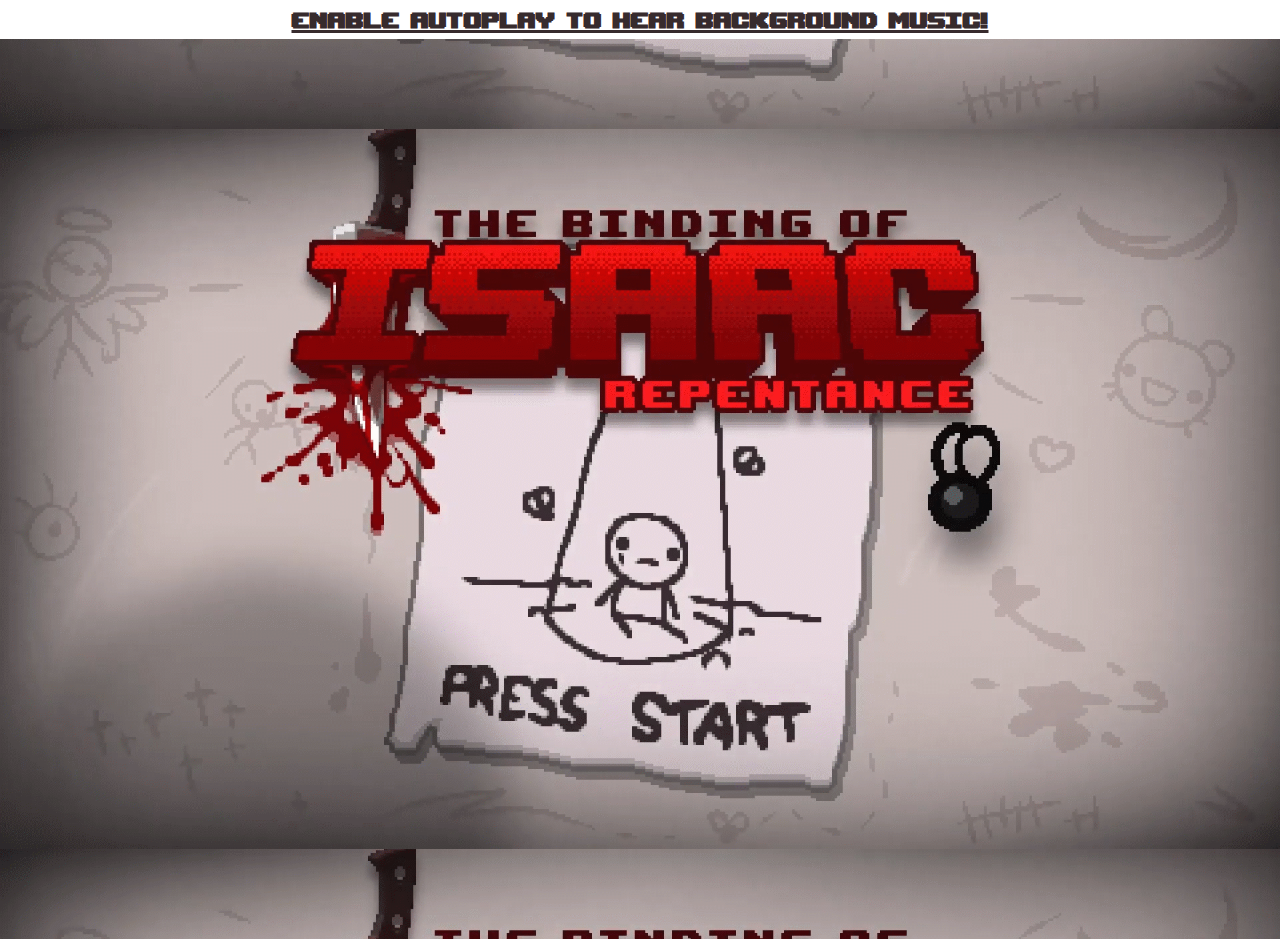
<file: index.html>
<!DOCTYPE html>
<html lang="en">

<head>
    <meta charset="UTF-8">
    <meta name="viewport" content="width=device-width, initial-scale=1.0">

    <link rel="stylesheet" href="resources/styles/index.css">
    <link rel="stylesheet" href="resources/styles/flickity.css">
    <link rel="icon" href="resources/images/characters/Untitled.png">

    <audio id="menu-music" src="resources/sfx/rep_menu_theme.mp3" loop></audio>
    <audio id="menu-sfx" src="resources/sfx/menu_flip/menu_flip.m4a"></audio>
    <audio id="select-left" src="resources/sfx/character_select_left.mp3"></audio>
    <audio id="select-right" src="resources/sfx/character_select_right.mp3"></audio>

    <title>The Binding of Isaac: Encyclopedia</title>
</head>

<body>
    <h1 id="audio-warning" style="display: none;">ENABLE AUTOPLAY TO HEAR BACKGROUND MUSIC!</h1>

    <div class="carousel-container">
        <div class="carousel" id="carousel">

            <div class="menu" id="carousel-item"></div>
            <div class="gallery js-flickity" id="carousel-item">
                <div class="gallery-cell">
                    <ul>
                        <li onclick="window.location='pages/isaac.html'">
                            <div class="top">
                                <div class="name-tag">
                                    <img class="name-tag" src="resources/images/name_tags/Layer1.png" alt="">
                                </div>
                                <div class="image">
                                    <img class="char-port" src="resources/images/characters/Transition_Isaac_webp.png"
                                        alt="">
                                </div>
                            </div>
                            <div class="content">
                                <div class="game">
                                    <h1>Game</h1>
                                    <img class="item-ico" alt="Full red heart"
                                        src="resources/images/misc_items/HUD_heart_red_full_webp.png"><img
                                        class="item-ico" alt="Full red heart"
                                        src="resources/images/misc_items/HUD_heart_red_full_webp.png"><img
                                        class="item-ico" alt="Full red heart"
                                        src="resources/images/misc_items/HUD_heart_red_full_webp.png"><img
                                        alt="Full red heart" src="resources/images/misc_items/Bomb_webp.png">

                                    <p>Items: The D6<img class="item-ico"
                                            src="resources/images/items/Objeto_El_D6_webp.png">
                                    </p>

                                    <p style="margin-top: 10px;">Notable unlocks:</p>
                                    <img class="item-ico" alt="Full red heart"
                                        src="resources/images/notable_unlocks/Achievement_Mom's_Knife_icon_webp.png">
                                    <img class="item-ico" alt="Full red heart"
                                        src="resources/images/notable_unlocks/Achievement_Missing_Poster_icon_webp.png">
                                    <img class="item-ico" alt="Full red heart"
                                        src="resources/images/notable_unlocks/Achievement_The_D20_icon_webp.png">
                                    <img class="item-ico" alt="Full red heart"
                                        src="resources/images/notable_unlocks/Achievement_D_Infinity_icon_webp.png">
                                    <h1 style="margin-top: 10px;">Lore</h1>
                                    <p>"The Binding"<br>Genesis 22 of the Hebrew Bible</p>
                                </div>
                            </div>
                        </li>
                        <li onclick="window.location='pages/maggy.html'">
                            <div class="top">
                                <div class="name-tag">
                                    <img class="name-tag" src="resources/images/name_tags/maggy.png" alt="">
                                </div>
                                <div class="image">
                                    <img class="char-port"
                                        src="resources/images/characters/Transition_Magdalene_webp.png" alt="">
                                </div>
                            </div>
                            <div class="content">
                                <div class="game">
                                    <h1>Game</h1>
                                    <img class="item-ico" alt="Full red heart"
                                        src="resources/images/misc_items/HUD_heart_red_full_webp.png"><img class="item-ico" alt="Full red heart"
                                        src="resources/images/misc_items/HUD_heart_red_full_webp.png"><img class="item-ico" alt="Full red heart"
                                        src="resources/images/misc_items/HUD_heart_red_full_webp.png"><img class="item-ico" alt="Full red heart"
                                        src="resources/images/misc_items/HUD_heart_red_full_webp.png"><img class="item-ico" alt="Pills"
                                        src="resources/images/misc_items/BlueBlue_webp.png">

                                    <p>Items: Yum Heart<img class="item-ico"
                                            src="resources/images/items/Yum_Heart_Icon_webp.png">
                                    </p>

                                    <p style="margin-top: 10px;">Notable unlocks:</p>
                                    <img class="item-ico" alt="Full red heart"
                                        src="resources/images/notable_unlocks/Achievement_Candy_Heart_icon_webp.png">
                                    <img class="item-ico" alt="Full red heart"
                                        src="resources/images/notable_unlocks/Achievement_Eucharist_icon_webp.png">
                                    <img class="item-ico" alt="Full red heart"
                                        src="resources/images/notable_unlocks/Achievement_Glyph_of_Balance_icon_webp.png">
                                    <img class="item-ico" alt="Full red heart"
                                        src="resources/images/notable_unlocks/Achievement_Censer_icon_webp.png">
                                    <img class="item-ico" alt="Full red heart"
                                        src="resources/images/notable_unlocks/Achievement_Maggy's_Bow_icon_webp.png">
                                    <h1 style="margin-top: 10px;">Lore</h1>
                                    <p>Mary Magdalene, one of Jesus' followers</p>
                                </div>
                            </div>
                        </li>
                        <li onclick="window.location='pages/cain.html'">
                            <div class="top">
                                <div class="name-tag">
                                    <img class="name-tag" src="resources/images/name_tags/cain.png" alt="">
                                </div>
                                <div class="image">
                                    <img class="char-port" src="resources/images/characters/Transition_Cain_webp.png"
                                        alt="">
                                </div>
                            </div>
                            <div class="content">
                                <div class="game">
                                    <h1>Game</h1>
                                    <img class="item-ico" alt="Full red heart"
                                        src="resources/images/misc_items/HUD_heart_red_full_webp.png"><img class="item-ico" alt="Full red heart"
                                        src="resources/images/misc_items/HUD_heart_red_full_webp.png"><img class="item-ico" src="resources/images/misc_items/Key_webp.png">

                                    <p>Items: Lucky foot<img class="item-ico"
                                            src="resources/images/items/Lucky_Foot_Icon_webp.png">,
                                        Paper Clip<img class="item-ico" src="resources/images/items/paperclip.png">
                                    </p>

                                    <p style="margin-top: 10px;">Notable unlocks:</p>
                                    <img class="item-ico" alt="Full red heart"
                                        src="resources/images/notable_unlocks/Achievement_Cain's_Other_Eye_icon_webp.png">
                                    <img class="item-ico" alt="Full red heart"
                                        src="resources/images/notable_unlocks/Achievement_Guppy's_Eye_icon_webp.png">
                                    <h1 style="margin-top: 10px;">Lore</h1>
                                    <p>Cain, Book of Genesis, Son of Adam and Eve</p>
                                </div>
                            </div>
                        </li>
                    </ul>
                </div>
                <div class="gallery-cell">
                    <ul>
                        <li onclick="window.location='pages/judas.html'">
                            <div class="top">
                                <div class="name-tag">
                                    <img class="name-tag" src="resources/images/name_tags/judas.png" alt="">
                                </div>
                                <div class="image">
                                    <img class="char-port" src="resources/images/characters/Transition_Judas_webp.png"
                                        alt="">
                                </div>
                            </div>
                            <div class="content">
                                <div class="game">
                                    <h1>Game</h1>
                                    <img class="item-ico" alt="Full red heart"
                                        src="resources/images/misc_items/HUD_heart_red_full_webp.png">

                                    <p>Items: The Book of Belial<img class="item-ico"
                                            src="resources/images/items/The_Book_Of_Belial_webp.png">
                                    </p>

                                    <p style="margin-top: 10px;">Notable unlocks:</p>
                                    <img class="item-ico" alt="Full red heart"
                                        src="resources/images/notable_unlocks/Achievement_Curved_Horn_icon_webp.png">
                                    <img class="item-ico" alt="Full red heart"
                                        src="resources/images/notable_unlocks/Achievement_Judas'_Tongue_icon_webp.png">
                                    <h1 style="margin-top: 10px;">Lore</h1>
                                    <p>Judas Iscariot, the one who betrayed Jesus</p>
                                </div>
                            </div>
                        </li>
                        <li onclick="window.location='pages/azazel.html'">
                            <div class="top">
                                <div class="name-tag">
                                    <img class="name-tag" src="resources/images/name_tags/azazel.png" alt="">
                                </div>
                                <div class="image">
                                    <img class="char-port" src="resources/images/characters/Transition_Azazel_webp.png"
                                        alt="">
                                </div>
                            </div>
                            <div class="content">
                                <div class="game">
                                    <h1>Game</h1>
                                    <img class="item-ico" alt="Full red heart"
                                        src="resources/images/misc_items/HUD_heart_black_full_webp.png"><img class="item-ico" alt="Full red heart"
                                        src="resources/images/misc_items//HUD_heart_black_full_webp.png"><img class="item-ico" alt="Full red heart"
                                        src="resources/images/misc_items//HUD_heart_black_full_webp.png">

                                    <p>Items: None
                                    <p style="font-size: 15px;">(shoots a short brimstone<img class="item-ico"
                                            alt="Full red heart" src="resources/images/items/Brimstone_Icon_webp.png">
                                        instead
                                        of tears)</p>
                                    </p>

                                    <p style="margin-top: 10px;">Notable unlocks:</p>
                                    <img class="item-ico" alt="Full red heart"
                                        src="resources/images/notable_unlocks/Achievement_Lilith_icon_webp.png">
                                    <img class="item-ico" alt="Full red heart"
                                        src="resources/images/notable_unlocks/Achievement_Maw_of_the_Void_icon_webp.png">
                                    <img class="item-ico" alt="Full red heart"
                                        src="resources/images/notable_unlocks/Achievement_Satanic_Bible_icon_webp.png">
                                    <img class="item-ico" alt="Full red heart"
                                        src="resources/images/notable_unlocks/Achievement_Devil's_Crown_icon_webp.png">
                                    <h1 style="margin-top: 10px;">Lore</h1>
                                    <p>The one who takes the blame, fallen angel, Hebrew bible</p>
                                </div>
                            </div>
                        </li>
                        <li onclick="window.location='pages/jae.html'">
                            <div class="top">
                                <div class="name-tag">
                                    <img class="name-tag" src="resources/images/name_tags/jae1.png" alt="">
                                </div>
                                <div class="image">
                                    <img class="char-port"
                                        src="resources/images/characters/Transition_JacobEsau_webp.png" alt="">
                                </div>
                            </div>
                            <div class="content">
                                <div class="game">
                                    <h1>Game</h1>
                                    <img class="item-ico" alt="Full red heart"
                                        src="resources/images/misc_items/HUD_heart_red_full_webp.png"><img class="item-ico" alt="Full red heart"
                                        src="resources/images/misc_items/HUD_heart_red_full_webp.png"><img class="item-ico" alt="Full red heart"
                                        src="resources/images/misc_items/HUD_heart_red_full_webp.png">
                                    /
                                    <img class="item-ico" alt="Full red heart"
                                        src="resources/images/misc_items/HUD_heart_red_full_webp.png"><img class="item-ico" alt="Full red heart"
                                        src="resources/images/misc_items/HUD_heart_soul_full_webp.png">

                                    <p>Items: None</p>

                                    <p style="margin-top: 10px;">Notable unlocks:</p>
                                    <img class="item-ico" alt="Full red heart"
                                        src="resources/images/notable_unlocks/Achievement_Rock_Bottom_icon_webp.png">
                                    <img class="item-ico" alt="Full red heart"
                                        src="resources/images/notable_unlocks/Achievement_The_Stairway_icon_webp.png">
                                    <img class="item-ico" alt="Full red heart"
                                        src="resources/images/notable_unlocks/Achievement_Damocles_icon_webp.png">
                                    <img class="item-ico" alt="Full red heart"
                                        src="resources/images/notable_unlocks/Achievement_Birthright_icon_webp.png">
                                    <br>
                                    <img class="item-ico" alt="Full red heart"
                                        src="resources/images/notable_unlocks/Achievement_Inner_Child_icon_webp.png">
                                    <img class="item-ico" alt="Full red heart"
                                        src="resources/images/notable_unlocks/Achievement_Genesis_icon_webp.png">
                                    <img class="item-ico" alt="Full red heart"
                                        src="resources/images/notable_unlocks/Achievement_Vanishing_Twin_icon_webp.png">
                                    <img class="item-ico" alt="Full red heart"
                                        src="resources/images/notable_unlocks/Achievement_Magic_Skin_icon_webp.png">
                                    <h1 style="margin-top: 10px;">Lore</h1>
                                    <p>Sons of Isaac</p>
                                </div>
                        </li>
                    </ul>
                </div>
            </div>

            <button id="prevBtn">Previous</button>
            <button id="nextBtn">Next</button>

        </div>
    </div>

    <footer>
        © Boris-Mihail #7 12v
    </footer>

    <script src="resources/scripts/script.js"></script>
    <script src="resources/scripts/vertical_slide.js"></script>
    <script src="resources/scripts/menu_music.js"></script>
</body>

</html>
</file>
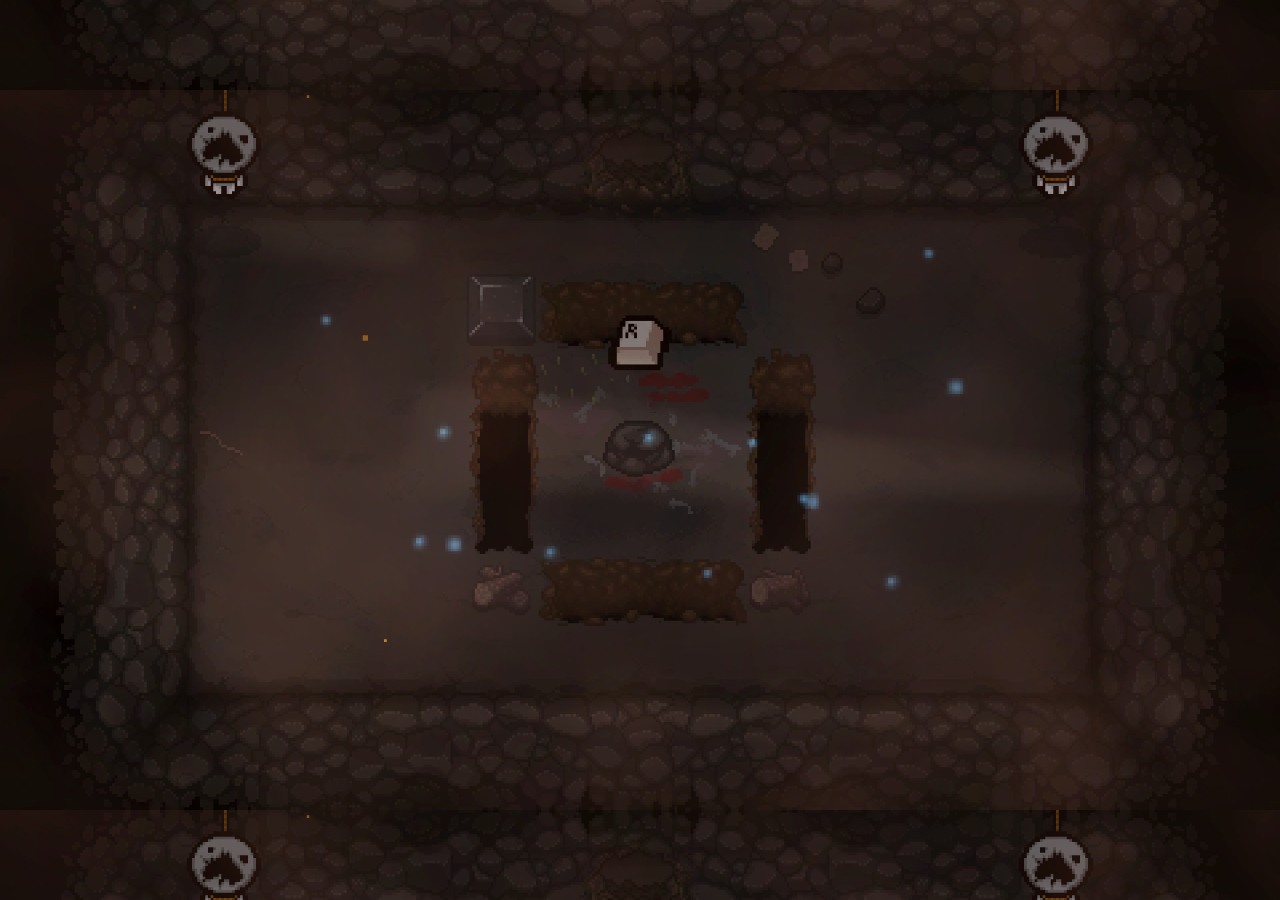
<file: pages/secret-room.html>
<!DOCTYPE html>
<html lang="en">
<head>
    <meta charset="UTF-8">
    <meta name="viewport" content="width=device-width, initial-scale=1.0">
    <link rel="stylesheet" href="../resources/styles/detail_page.css">
    <audio src="../resources/sfx/character_music/y2mate.com - The Binding of Isaac Antibirth OST Forgotten Lullaby Secret Room.mp3" autoplay></audio>
    <title>R KEY!</title>
</head>
<body>
    <div class="site-secret">
        <div class="click" onclick="window.location='../index.html'"></div>
    </div>
    <div class="go-back">
        <div onclick="window.location='../pages/maggy.html'" ></div>
    </div>
</body>
</html>
</file>
<file: resources/styles/index.css>
@font-face {
  font-family: "Upheavel";
  src: url('../upheavtt.ttf') format('truetype');
}

* {
    padding: 0;
    margin: 0;
    -webkit-box-sizing: border-box;
    box-sizing: border-box;
    font-family: 'Upheavel';
    color: #372b2d;
    font-size: 1.01em;
}

.carousel-container {
  position: relative;
  overflow: hidden;
  width: 100%; /* Adjust as needed */
  height: 100vh; /* Adjust as needed */
}

.carousel {
  display: flex;
  flex-direction: column;
  transition: transform 0.5s ease-in-out;
}

#carousel-item {
  width: 100%;
  height: 100vh; /* Make each item take the full height of the container */
}

button {
  position: absolute;
  top: 50%;
  transform: translateY(-50%);
  font-size: 16px;
  padding: 10px;
  cursor: pointer;
  display: none;
}

#prevBtn {
  left: 10px;
}

#nextBtn {
  right: 10px;
}

body { 
  font-family: sans-serif;
  height: 96vh;
}

.menu {
  width: 100%;
  height: 100vh;
  background: url(../images/backgrounds/menu2/menu2.gif);
  background-size: contain;
  background-position: center;
}

.flickity-prev-next-button {
  visibility: hidden;
}

.gallery {
  height: 100%;
  align-items: center;
  padding-top: 20vh;
  background: url(../images/backgrounds/backgound.png);
  background-size: cover;
  background-repeat: no-repeat;
  background-position: center;
}

.gallery-cell {
  width: 72%;
  height: 70vh;
  counter-increment: gallery-cell;
  visibility: hidden;
}

.gallery-cell.is-selected {
  visibility: visible;
}

.char-port {
  width: 13vw;
}

ul {
  list-style-type: none;
  display: flex;
  margin: 0;
  padding: 12px;
  height: 100%;
  gap: 12px;
  justify-content: center;
}

li {
  width: 33%;
  height: 99%;
  transition: 0.2s; 
  text-align: left;
}

li:hover{
  transform: scale(1.03);
}

.top {
  height: 40%;
  margin-bottom: 35px;
  display: flex;
  flex-direction: column;
  justify-content: space-between;
  align-items: center;
}

.name-tag {
  text-align: center;
  vertical-align: bottom;
  width: 13vw;
}

.image {
  height: 60%;
  text-align: center;
  vertical-align: bottom;
}

.content {
  height: 55%;
  text-align: center;
  background: url(../images/content-note.png);
  background-size: contain;
  background-repeat: no-repeat;
  background-position: center;
  display: flex;
  justify-content: center;
  align-items: center;

}

.game {
  width: 55%;
  height: 80%;
  overflow: scroll;
  scrollbar-width: none;
}

.game > * {
  margin: 0;
  padding: 0;
}

h1 {
  text-align: center;
  font-size: 30px;
  margin: 5px;
  text-decoration: underline;
}

.needs-subtext {
  margin-bottom: 0px;
  margin-top: 4px;
}

.subtext {
  font-size: 12px;
  margin: 0;
}

footer{
  position: absolute;
  bottom: 0;
  color: rgba(83, 83, 83, 0);
  transition: .2s;
}

footer:hover{
  color: rgba(0, 0, 0, 1);
}

.item-ico {
  object-fit: contain;
  min-width: 24px;
  max-width: 30px;
  max-height: 25px;
}
</file>
<file: resources/styles/detail_page.css>
@font-face {
    font-family: "Upheavel";
    src: url('../upheavtt.ttf') format('truetype');
  }

* {
    padding: 0;
    margin: 0;
    font-family: 'Upheavel';
    color: #372b2d;
    font-size: 1.008em;
}

.site-cain {
    height: 100%;
    background: url(../images/backgrounds/cain_room.jpg);
    background-position: center;
    background-size: contain;
}

.site-isaac {
    height: 100%;
    background: url(../images/backgrounds/20240120202910_1.jpg);
    background-position: center;
    background-size: contain;
}

.site-maggy {
    height: 100%;
    background: url(../images/backgrounds/maggy_room.jpg);
    background-position: center;
    background-size: contain;
}

.site-judas {
    height: 100%;
    background: url(../images/backgrounds/judas_room.jpg);
    background-position: center;
    background-size: contain;
}

.site-azazel {
    height: 100%;
    background: url(../images/backgrounds/azazel_room.jpg);
    background-position: center;
    background-size: contain; 
}

.site-jae {
    height: 100%;
    background: url(../images/backgrounds/jae_room.jpg);
    background-position: center;
    background-size: contain; 
}

.site-secret {
    height: 100vh;
    background: url(../images/backgrounds/r_keyjpg.png);
    background-position: center;
    background-size: contain; 
}

.home-btn {
    position: absolute;
    margin-top: 24px;
    margin-left: 24px;
    height: 50px;
    width: 50px;
    cursor: pointer;
}

img.background {
    position: absolute;
    left: 0px;
    top: 0px;
    z-index: -1;
    width: 100%;
    height: 100%;
    filter: blur(5px);
}

.cards {
    display: flex;
    justify-content:space-around;
    align-items: center;
    height: 100vh;
}

.card {
    width: 33%;
    background: url(../images/content-note.png);
    background-position: center;
    background-size: contain;
    background-repeat: no-repeat;
    scale: 1.2;
    display: flex;
    justify-content: center;
}

.content {
    height: 65vh;
    width: 78%;
    text-align: center;
    text-indent: 24px;
    scale: 0.85;
    margin-right: 10px;
    overflow: scroll;
    scrollbar-width: none;
    text-overflow:clip;
}

.content h1{
    text-decoration: underline;
    font-size: 24px;
}

.content p {
    margin-bottom: 12px;
}

mark {
    background-color: rgba(173, 162, 166, 1);
}  

.lore-img {
    width: 80%; 
    border-radius: 8px; 
    filter: drop-shadow(0 0 0.75rem black);
    margin-bottom: 12px;
}

.lore-img:hover {
    scale: 1.2;
}

button {
    background: none;
    border: none;
}

button:hover span {
    display: none;
}

button:hover::before {
    content: "Jk. Give up. Cry.";
}

.secret-room {
    position: fixed;
    left: 50%;
    bottom: -50px;
    transform: translate(-50%, -50%);
    margin: 0 auto;
    visibility: hidden;
}

.secret-room img {
    width: 10vw;
    height: 15vh;
}

#bomb {
    position: fixed;
    top: 50%;
    left: 50%;
    transform: translate(-50%, -50%);
    visibility: hidden;
    /* bring your own prefixes */
    
}

#bomb img {
    scale: 2.5;
}

@keyframes move-bomb {
    0% {top: 50%;}
    99% {top: 80%;}
    100% {top: 80%;}
}

#bomb.animate {
    visibility: visible;
    animation: move-bomb 2s ease;
}

.click {
    position: fixed;
    top: 40%;
    left: 50%;
    width: 5vw;
    height: 10vh;
    transform: translate(-50%, -50%);
    background: url(../images/items/r_key.png);
    background-size: contain;
    background-repeat: no-repeat;
    animation: item-bob;
    animation-duration: 1.5s;
    animation-iteration-count: infinite;
}

@keyframes item-bob {
    0% {top: 40%}
    50% {top: 42%;}
    100% {top: 40%;}
}

.go-back div {
    position: fixed;
    top: 10%;
    left: 50%;
    width: 5vw;
    height: 10vh;
    transform: translate(-50%, -50%);
}
</file>
